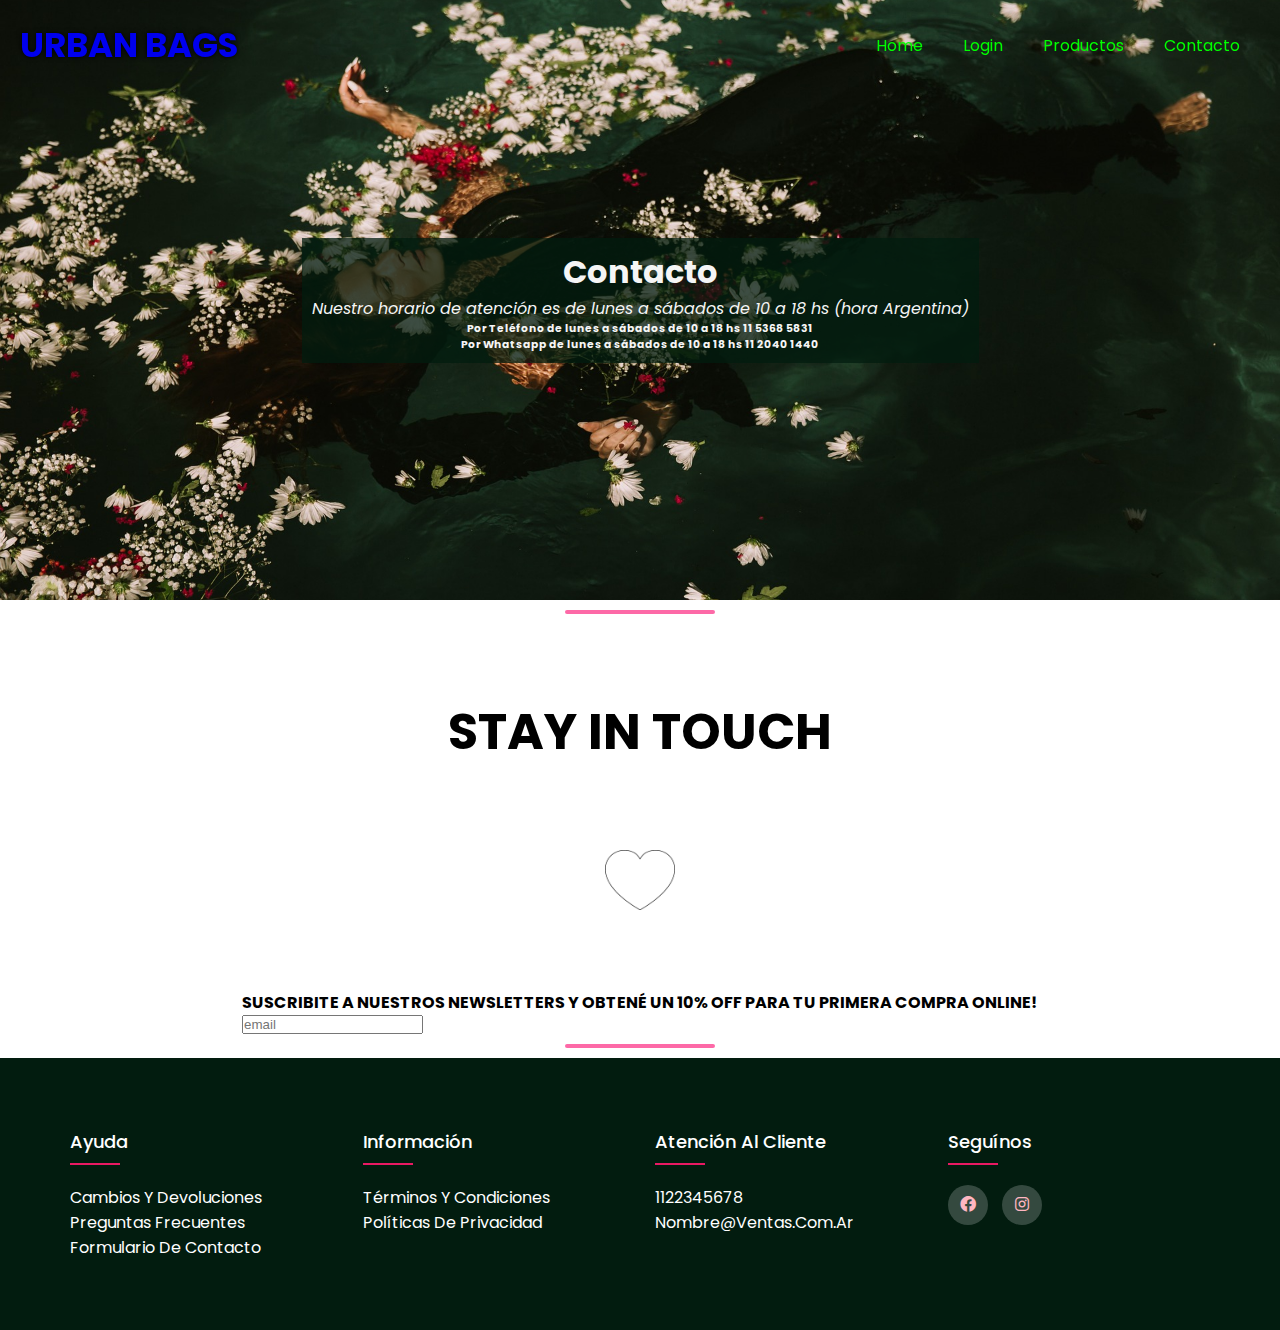
<file: secciones/contacto.html>
<!DOCTYPE html>
<html lang="es">

<head>
    <meta charset="UTF-8">
    <meta http-equiv="X-UA-Compatible" content="IE=edge">
    <meta name="viewport" content="width=device-width, initial-scale=1.0">
    <link rel="stylesheet" href="https://cdn.jsdelivr.net/npm/bootstrap@4.6.1/dist/css/bootstrap.min.css"
        integrity="sha384-zCbKRCUGaJDkqS1kPbPd7TveP5iyJE0EjAuZQTgFLD2ylzuqKfdKlfG/eSrtxUkn" crossorigin="anonymous">
    <link rel="stylesheet" href="../css/estilos.css">
    <link href="https://fonts.googleapis.com/css2?family=Bebas+Neue&family=Poppins:wght@100;500&display=swap"
        rel="stylesheet">
    <link rel="stylesheet" href="https://cdnjs.cloudflare.com/ajax/libs/font-awesome/6.0.0-beta3/css/all.min.css">
    <title>Contacto</title>
</head>

<body>
    <nav class="navbar">
        <h1 class="logo"><a href="../index.html">URBAN BAGS</a></h1>
        <ul class="nav-links">
            <li><a href="../index.html">Home</a></li>
            <li><a href="login.html">Login</a></li>
            <li><a href="productos.html">Productos</a></li>
            <li><a href="#">Contacto</a></li>
        </ul>
        <img src="../img/menurosa.png" alt="" class="menu-btn">
    </nav>
    <header class="header">
        <div class="wrapper">
            <h1 class="contacto">Contacto</h1>
            <em>
                Nuestro horario de atención es de lunes a sábados de 10 a 18 hs (hora Argentina)
            </em>
            <div id="messages_product_view"></div>
            <h6>Por Teléfono de lunes a sábados de 10 a 18 hs 11 5368 5831 <br>
                Por Whatsapp de lunes a sábados de 10 a 18 hs 11 2040 1440</h6>
        </div>

    </header>
    <main>
        <div class="line"></div>


        <section>
            <strong class="slogan-page">STAY IN TOUCH</strong>
            <div class="corazon">
                <img class="img-cora" src="../img/corazonfooter.png" alt="">
            </div>
        </section>
        <div class="suscribe">
            <h4 class="tittle-suscribe">SUSCRIBITE A NUESTROS NEWSLETTERS Y OBTENÉ UN 10% OFF PARA TU PRIMERA COMPRA
                ONLINE!</h4>
            <form action="">
                <input type="email" name="email" id="email" placeholder="email">
            </form>
        </div>
        <div class="line"></div>
    </main>
    <footer class="footer">

        <div class="footer-container">
            <div class="row">
                <div class="footer-col">
                    <h4>Ayuda</h4>
                    <ul>
                        <li><a href="#">Cambios y devoluciones</a></li>
                        <li><a href="#">Preguntas frecuentes</a></li>
                        <li><a href="#">Formulario de contacto</a></li>
                    </ul>
                </div>
                <div class="footer-col">
                    <h4>Información</h4>
                    <ul>
                        <li><a href="#">Términos y condiciones</a></li>
                        <li><a href="#">Políticas de privacidad</a></li>
                    </ul>
                </div>
                <div class="footer-col">
                    <h4>Atención al cliente</h4>
                    <ul>
                        <li><a href="#">1122345678</a></li>
                        <li><a href="#">nombre@ventas.com.ar</a></li>
                    </ul>
                </div>
                <div class="footer-col">
                    <h4>Seguínos</h4>
                    <div class="social-links">
                        <a href="#"><i class="fab fa-facebook"></i></a>
                        <a href="#"><i class="fab fa-instagram"></i></a>
                    </div>
                    <ul>
                        <li><a href="#"></a></li>
                    </ul>
                </div>
            </div>
        </div>
    </footer>
    <script>
        const menubtn = document.querySelector('.menu-btn')
        const navlinks = document.querySelector('.nav-links')
        menubtn.addEventListener('click', () => {
            navlinks.classList.toggle('mobile-menu')
        })
    </script>
    <script src="https://cdn.jsdelivr.net/npm/jquery@3.5.1/dist/jquery.slim.min.js"
        integrity="sha384-DfXdz2htPH0lsSSs5nCTpuj/zy4C+OGpamoFVy38MVBnE+IbbVYUew+OrCXaRkfj" crossorigin="anonymous">
    </script>
    <script src="https://cdn.jsdelivr.net/npm/popper.js@1.16.1/dist/umd/popper.min.js"
        integrity="sha384-9/reFTGAW83EW2RDu2S0VKaIzap3H66lZH81PoYlFhbGU+6BZp6G7niu735Sk7lN" crossorigin="anonymous">
    </script>
    <script src="https://cdn.jsdelivr.net/npm/bootstrap@4.6.1/dist/js/bootstrap.min.js"
        integrity="sha384-VHvPCCyXqtD5DqJeNxl2dtTyhF78xXNXdkwX1CZeRusQfRKp+tA7hAShOK/B/fQ2" crossorigin="anonymous">
    </script>

</body>

</html>
</file>
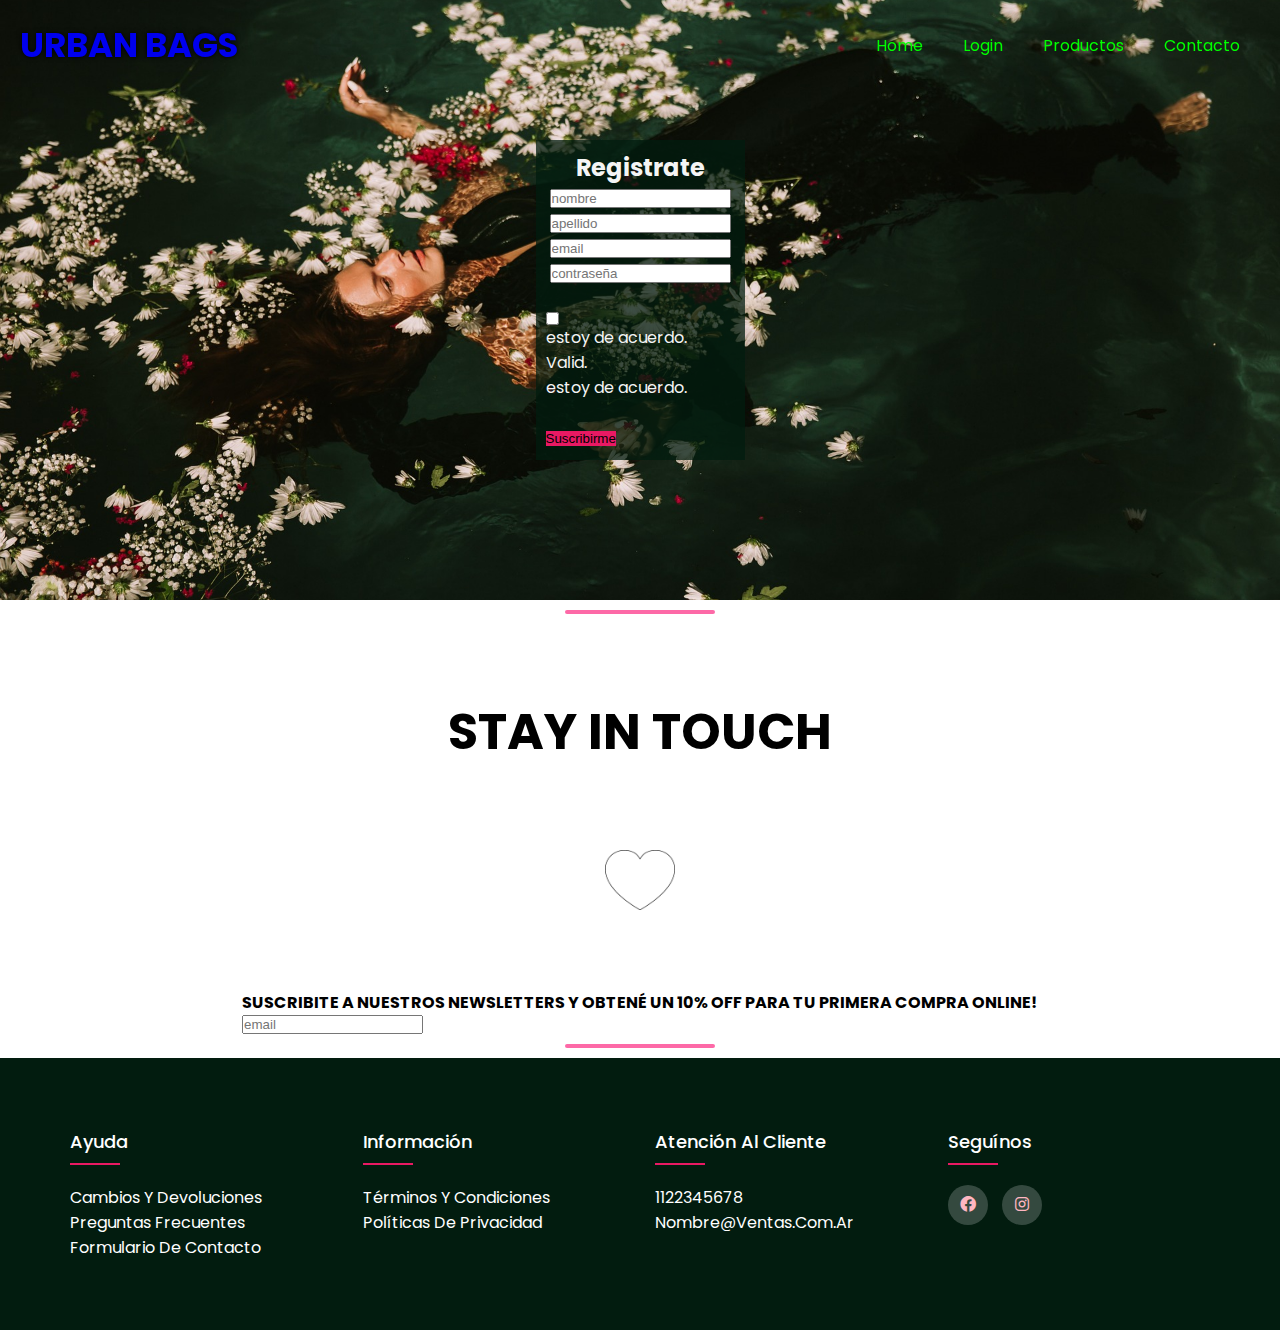
<file: secciones/login.html>
<!DOCTYPE html>
<html lang="es">

<head>
    <meta charset="UTF-8">
    <meta http-equiv="X-UA-Compatible" content="IE=edge">
    <meta name="viewport" content="width=device-width, initial-scale=1.0">
    <link rel="stylesheet" href="https://cdn.jsdelivr.net/npm/bootstrap@4.6.1/dist/css/bootstrap.min.css"
        integrity="sha384-zCbKRCUGaJDkqS1kPbPd7TveP5iyJE0EjAuZQTgFLD2ylzuqKfdKlfG/eSrtxUkn" crossorigin="anonymous">
    <link rel="stylesheet" href="../css/estilos.css">
    <link href="https://fonts.googleapis.com/css2?family=Bebas+Neue&family=Poppins:wght@100;500&display=swap"
        rel="stylesheet">
    <link rel="stylesheet" href="https://cdnjs.cloudflare.com/ajax/libs/font-awesome/6.0.0-beta3/css/all.min.css">
    <title>Login</title>
</head>

<body>
    <nav class="navbar">
        <h1 class="logo"><a href="../index.html">URBAN BAGS</a></h1>
        <ul class="nav-links">
            <li><a href="../index.html">Home</a></li>
            <li><a href="#">Login</a></li>
            <li><a href="productos.html">Productos</a></li>
            <li><a href="contacto.html">Contacto</a></li>
        </ul>
        <img src="../img/menurosa.png" alt="" class="menu-btn">
    </nav>
    <header class="header">
        <div class="header__container">
            <h2 class="registrate">Registrate</h2>
            <form action="/action_page.php">
                <div class="header__row">
                    <div class="header__col">
                        <input type="text" class="form-control" id="nombre" placeholder="nombre" name="nombre">
                    </div>
                    <div class="header__col">
                        <input type="text" class="form-control" id="apellido" placeholder="apellido" name="apellido">
                    </div>
                    <div class="header__col">
                        <input type="text" class="form-control" id="email" placeholder="email" name="email" required>
                    </div>
                    <div class="header__col">
                        <input type="password" class="form-control" placeholder="contraseña" name="pswd" required>
                    </div>
                </div>
                <label class="form-check-label">
                    <input class="form-check-input" type="checkbox" name="remember" required> estoy de acuerdo.
                    <div class="valid-feedback">Valid.</div>
                    <div class="invalid-feedback">estoy de acuerdo.</div>
                </label><br>
                <button type="submit" class="btn btn-primary mt-3">Suscribirme</button>
            </form>
        </div>

    </header>
    <main>
        <div class="line"></div>


        <section>
            <strong class="slogan-page">STAY IN TOUCH</strong>
            <div class="corazon">
                <img class="img-cora" src="../img/corazonfooter.png" alt="">
            </div>
        </section>
        <div class="suscribe">
            <h4 class="tittle-suscribe">SUSCRIBITE A NUESTROS NEWSLETTERS Y OBTENÉ UN 10% OFF PARA TU PRIMERA COMPRA
                ONLINE!</h4>
            <form action="">
                <input type="email" name="email" id="email" placeholder="email">
            </form>
        </div>
        <div class="line"></div>
    </main>
    <footer class="footer">

        <div class="footer-container">
            <div class="row">
                <div class="footer-col">
                    <h4>Ayuda</h4>
                    <ul>
                        <li><a href="#">Cambios y devoluciones</a></li>
                        <li><a href="#">Preguntas frecuentes</a></li>
                        <li><a href="#">Formulario de contacto</a></li>
                    </ul>
                </div>
                <div class="footer-col">
                    <h4>Información</h4>
                    <ul>
                        <li><a href="#">Términos y condiciones</a></li>
                        <li><a href="#">Políticas de privacidad</a></li>
                    </ul>
                </div>
                <div class="footer-col">
                    <h4>Atención al cliente</h4>
                    <ul>
                        <li><a href="#">1122345678</a></li>
                        <li><a href="#">nombre@ventas.com.ar</a></li>
                    </ul>
                </div>
                <div class="footer-col">
                    <h4>Seguínos</h4>
                    <div class="social-links">
                        <a href="#"><i class="fab fa-facebook"></i></a>
                        <a href="#"><i class="fab fa-instagram"></i></a>
                    </div>
                    <ul>
                        <li><a href="#"></a></li>
                    </ul>
                </div>
            </div>
        </div>
    </footer>
    <script>
        const menubtn = document.querySelector('.menu-btn')
        const navlinks = document.querySelector('.nav-links')
        menubtn.addEventListener('click', () => {
            navlinks.classList.toggle('mobile-menu')
        })
    </script>
    <script src="https://cdn.jsdelivr.net/npm/jquery@3.5.1/dist/jquery.slim.min.js"
        integrity="sha384-DfXdz2htPH0lsSSs5nCTpuj/zy4C+OGpamoFVy38MVBnE+IbbVYUew+OrCXaRkfj" crossorigin="anonymous">
    </script>
    <script src="https://cdn.jsdelivr.net/npm/popper.js@1.16.1/dist/umd/popper.min.js"
        integrity="sha384-9/reFTGAW83EW2RDu2S0VKaIzap3H66lZH81PoYlFhbGU+6BZp6G7niu735Sk7lN" crossorigin="anonymous">
    </script>
    <script src="https://cdn.jsdelivr.net/npm/bootstrap@4.6.1/dist/js/bootstrap.min.js"
        integrity="sha384-VHvPCCyXqtD5DqJeNxl2dtTyhF78xXNXdkwX1CZeRusQfRKp+tA7hAShOK/B/fQ2" crossorigin="anonymous">
    </script>

</body>

</html>
</file>
<file: css/estilos.css>
* {
    margin: 0px;
    padding: 0px;
    box-sizing: border-box;
}

body {
    font-family: 'Poppins', sans-serif;
}

a {
    text-decoration: none;
}

ul {
    list-style: none;
}

ul li a {
    color: lime;
    text-transform: capitalize;

}

.logo {
    font-size: 34px;
    color: white;
    text-shadow: 0 0 5px black;
}


.navbar {
    position: absolute;
    top: 0;
    left: 0;
    display: flex;
    width: 100%;
    justify-content: space-between;
    padding: 20px;
    color: lime;
    cursor: pointer;
}

.nav-links {
    display: flex;
    align-items: center;
}

.nav-links li {
    margin: 0 20px;
    cursor: pointer;

}

.nav-links li a:hover {
    color: #e91963;
}

.nav-links ul li::not(:last-child) {
    margin-bottom: 10px;
}

.header {
    width: 100%;
    height: 600px;
    background-image: url(../img/campaña1.jpg);
    background-position: center;
    background-size: cover;
    display: flex;
    align-items: center;
    justify-content: center;
}

.header-content {
    background-color: rgba(2, 28, 15, 0.603);
    padding: 20px 30px 20px 30px;
    color: white;
    align-items: center;
    justify-content: center;
    letter-spacing: 10px;
    word-spacing: 10px;

}

.header-content h2 {
    font-size: 4vmin;
    text-align: center;
}

.line {
    width: 150px;
    height: 4px;
    background-color: #fc036b98;
    margin: 10px auto;
    border-radius: 5px;
}

.header-content h1 {
    font-size: 7vmin;
    margin-top: 50px;
    margin-bottom: 30px;
    text-align: center;
}
.ctn {
    padding: 8px 25px;
    background-color: #fc036b98;
    border-radius: 30px;
    color: black;
    font-size: 20px;
    text-align: center;
    display: flex;
    text-align: center;
    justify-content: center;
}
.ctn a:hover {
    color: #e91963;
}

.header-content a:hover {
    color: lime;
}

.menu-btn {
    position: absolute;
    top: 30px;
    right: 30px;
    width: 40px;
    cursor: pointer;
    display: none;
}

section {
    width: 80%;
    margin: 80px auto;
}

.titulo {
    text-align: center;
    font-size: 4vmin;
    color: rgb(2, 28, 15);
}


@media only screen and (max-width:750px) {
    .menu-btn {
        display: block;
    }

    .navbar {
        padding: 0;
    }

    .logo {
        position: absolute;
        top: 30px;
        left: 30px;
    }

    .nav-links {
        flex-direction: column;
        width: 100%;
        height: 100vh;
        justify-content: center;
        background-color: rgb(2, 28, 15);
        background-size: cover;
        margin-top: -900px;
        transition: all 0.5s ease;
        text-decoration: none;
    }

    .mobile-menu {
        margin-top: 0;
        border-bottom-right-radius: 30%;
    }

    .nav-links li {
        margin: 30px auto;

    }
}

.container {
    height: 400px;
    width: 100%;
    display: grid;
    gap: 5px;
}

.item {
    height: 100%;
    width: 100%;
    border-radius: 10%;
}

.item1 {
    background-image: url(../img/pulserahombre.jpg);
    background-size: cover;
    justify-content: center;
    align-items: center;

}

.item2 {
    background-image: url(../img/pulseramujer.jpg);
    background-size: cover;
    justify-content: center;
    align-items: center;
}

.item3 {
    background-image: url(../img/lobandolera.jpeg);
    background-size: cover;
    justify-content: center;
    align-items: center;
}

.item4 {
    background-image: url(../img/frentecollar.jpg);
    background-size: cover;
    justify-content: center;
    align-items: center;
}

@media only screen and (min-width: 360px) and (max-width: 779px) {
    .container {
        grid-template-columns: 1fr 1fr;

    }
}

@media only screen and (min-width:780px) {
    .item1 {
        grid-column: 1/2;
        grid-row: 1/3;
    }

    .item2 {
        grid-column: 2/3;
        grid-row: 1/2;

    }

    .item3 {
        grid-column: 3/4;
        grid-row: 1/3;
    }

    .item4 {
        grid-column: 2/3;
        grid-row: 2/3;
    }
}

.slogan-page {
    display: flex;
    font-size: 50px;
    text-align: center;
    justify-content: center;
}

.corazon {
    display: flex;
    align-items: center;
    justify-content: center;
}

.img-cora {
    height: 60px;
    width: 70px;
    margin-top: 80px;
    transform: uppercase;
    animation-name: aparecer;
    align-content: center;
    animation-duration: infinite;
    animation-delay: 0.5s;
}

@keyframes aparecer {
    0% {}
}


.tittle-suscribe {
    display: flex;
    justify-content: center;
    text-align: center;
}

.suscribe {
    display: grid;
    align-items: center;
    justify-content: center;
}

input {
    transition: all 0.5s;
    justify-content: center;
    align-items: center;
    align-content: center;
    display: flex;

}

input:focus {
    font-size: 20px;
    display: flex;
    border: 2px #fc036b98;
    margin: 10px;

}

.corazon {
    align-content: center;
    transform: uppercase;
    animation-duration: 1s;
    animation-name: aparecer;
    animation-delay: 5s;
    animation-direction: alternate;
    animation-iteration-count: infinite;
    animation-timing-function: ease-in;
}

@keyframes aparecer {
    0% {
        opacity: 0;
    }

    100% {
        opacity: 1;
    }
}

.footer-container {
    max-width: 1170px;
    margin: auto;
}

.row {
    display: flex;
    flex-wrap: wrap;
}

ul {
    list-style: none;
}

.footer {
    background-color: rgb(2, 28, 15);
    padding: 70px 0;

}

.footer-col {
    width: 25%;
    padding: 0 15px;

}

.footer-col h4 {
    font-size: 18px;
    color: #ffffff;
    text-transform: capitalize;
    margin-bottom: 30px;
    font-weight: 500;
    position: relative;
}

.footer-col h4::before {
    content: '';
    position: absolute;
    left: 0;
    bottom: -10px;
    background-color: #e91963;
    height: 2px;
    box-sizing: border-box;
    width: 50px;

}

.footer-col ul li::not(:last-child) {
    margin-bottom: 10px;
}

.footer-col ul li a {
    font-size: 16px;
    text-transform: capitalize;
    color: #ffffff;
    text-decoration: none;
    font-weight: 400;
    display: block;
    transition: all 0.3s ease;
}

.footer-col ul li a:hover {
    color: #e91963;
    padding-left: 10px;
}

.footer-col .social-links a {
    display: inline-block;
    height: 40px;
    width: 40px;
    background-color: rgba(255, 255, 255, 0.2);
    margin-right: 10px;
    margin: 0 10px 10px 0;
    text-align: center;
    line-height: 40px;
    border-radius: 50%;
    color: lightpink;
    transition: all 0.5s ease;

}

.footer-col .social-links a:hover {
    color: #e91963;
    background-color: #ffffff;
}

@media (max-width: 767px) {
    .footer-col {
        width: 50%;
        padding: 30px;
    }

}

@media (max-width: 574px) {
    .footer-col {
        width: 100%;
    }

}

/* LOGIN SECTION */

.header__container {
    background-color: rgba(2, 28, 15, 0.747);
    padding: 10px;
    color: whitesmoke;
}

.registrate {
    text-align: center;
}

.header__col {
    margin: 2px;
    padding: 2px;
    align-items: center;
    justify-content: center;
}

.form-check-label {
    padding-left: 25px;
}

.header__container button {
    background-color: #e91963;
    border: none;
}

.header__container button:hover {
    color: blanchedalmond;
    background-color: rgb(2, 28, 15);

}
/* FIN LOGIN */
/* CONTACTO SECTION */

.wrapper {
    background-color: rgba(2, 28, 15, 0.747);
    padding: 10px;
    color: whitesmoke;
    align-items: center;
    text-align: center;
}
/* FIN CONTACTO */
/* PRODUCTOS SECTION */
.header__product {
    background-color: rgba(2, 28, 15, 0.747);
    padding: 10px;
    color: whitesmoke;
}

.header-product__ctn {
    padding: 8px 25px;
    background-color: #fc036b98;
    border-radius: 30px;
    color: black;
    font-size: 20px;
    text-align: center;
    display: flex;
    text-align: center;
    justify-content: center;
    ;
}
.header-product__ctn a:hover{
    color: #e91963;
}
.main {
    background-position: center;
    display: flex;
    align-items: center;
    justify-content: center;
}

.carousel-inner img {
    width: 100%;
    height: 560px;
    display: flex;
    align-items:center;
    justify-content: center;
}
.header-product__logo {
    font-size: 34px;
    color: rgb(2, 28, 15);
    text-shadow: 0 0 5px skyblue;
}


.navbar {
    position: absolute;
    top: 0;
    left: 0;
    display: flex;
    width: 100%;
    justify-content: space-between;
    padding: 20px;
    color: rgba(2, 28, 15, 0.747);
    cursor: pointer;
    position: fixed;
    z-index: 5;
}

.nav-links {
    display: flex;
    align-items: center;
}

.nav-links li {
    margin: 0 20px;
    cursor: pointer;

}

.nav-links li a:hover {
    color: #e91963;
}

.nav-links ul li::not(:last-child) {
    margin-bottom: 10px;
}
.menu-btn {
    position: absolute;
    top: 30px;
    right: 30px;
    width: 40px;
    cursor: pointer;
    display: none;
}
section {
    width: 80%;
    margin: 80px auto;
}
@media only screen and (max-width:750px) {
    .menu-btn {
        display: block;
        z-index: 5;
        
        
    }

    .navbar {
        padding: 0;
    }

    .header-product__logo {
        position: absolute;
        top: 30px;
        left: 30px;
    }

    .nav-links {
        flex-direction: column;
        width: 100%;
        height: 100vh;
        justify-content: center;
        background-color: rgb(2, 28, 15);
        background-size: cover;
        margin-top: -900px;
        transition: all 0.5s ease;
        text-decoration: none;
    }

    .mobile-menu {
        margin-top: 0;
        border-bottom-right-radius: 30%;
        z-index: 2;
    }

    .nav-links li {
        margin: 30px auto;
        z-index: 0;

    }
    .carousel-inner{
        width: 100%;
        height: 500px;
        }
}
/* FIN PRODUCTOS */
</file>
